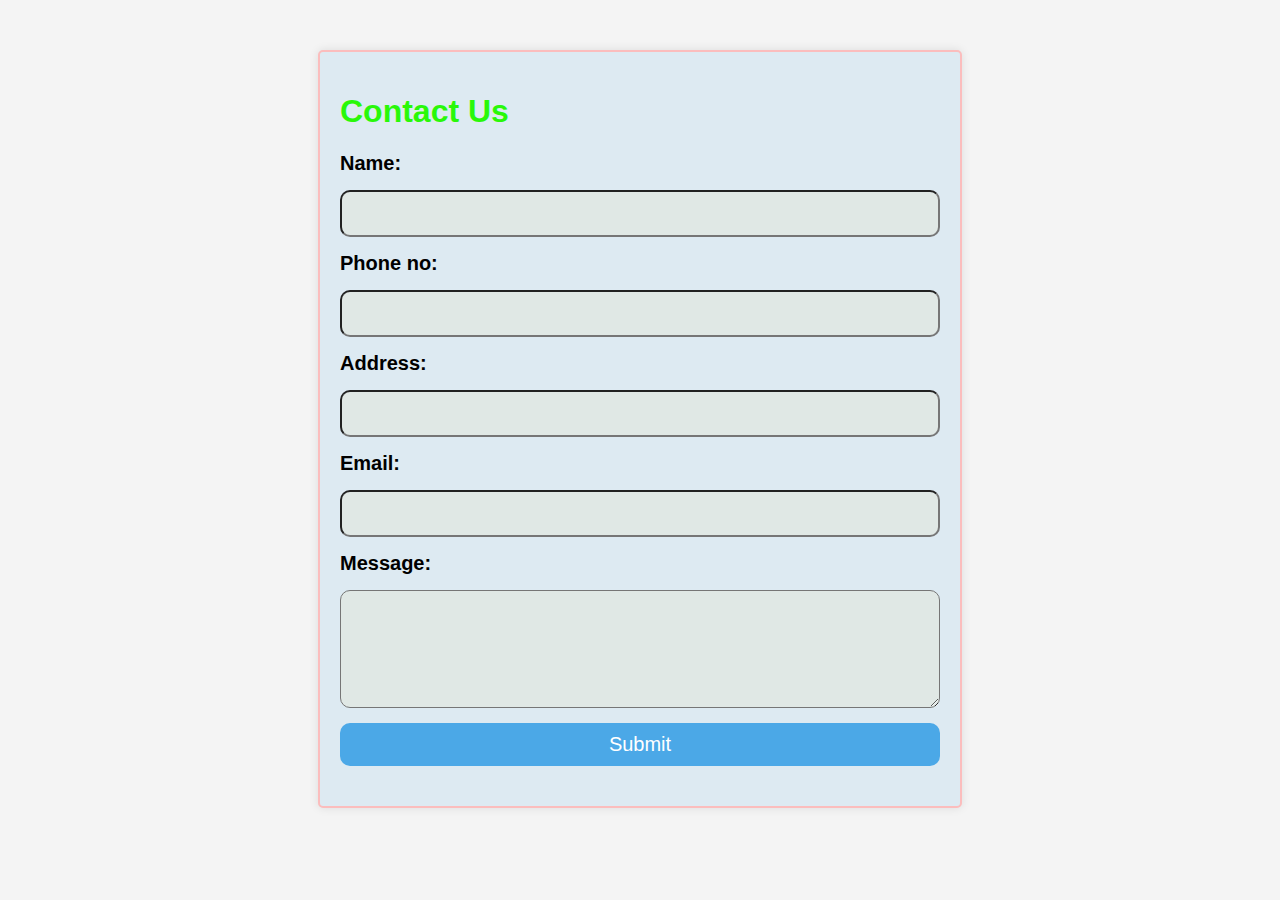
<file: project123/contactfood/food.html>
<!DOCTYPE html>
<html lang="en">
<head>
    <meta charset="UTF-8">
    <meta name="viewport" content="width=device-width, initial-scale=1.0">
    <link rel="stylesheet" href="foodcss.css">
    <title>Contact Us</title>
</head>
<body>
    <div class="container">
        <h1>Contact Us</h1>
        <form id="contactForm" action="#" method="post">
            <label for="name" placeholder="Name">Name:</label>
            <input type="text" id="name" name="name" required>

            <label for="phone">Phone no:</label>
            <input type="phone" id="phone" name="phone" required>

            <label for="address">Address:</label>
            <input type="address" id="address" name="address" required>

            <label for="email">Email:</label>
            <input type="email" id="email" name="email" required>

            <label for="message">Message:</label>
            <textarea id="message" name="message" rows="4" required></textarea>

            <button type="button" onclick="submitForm()">Submit</button>
           
        </form>

        <div id="response"></div>
    </div>

    <script src="foodjs.js"></script>
</body>
</html>
</file>
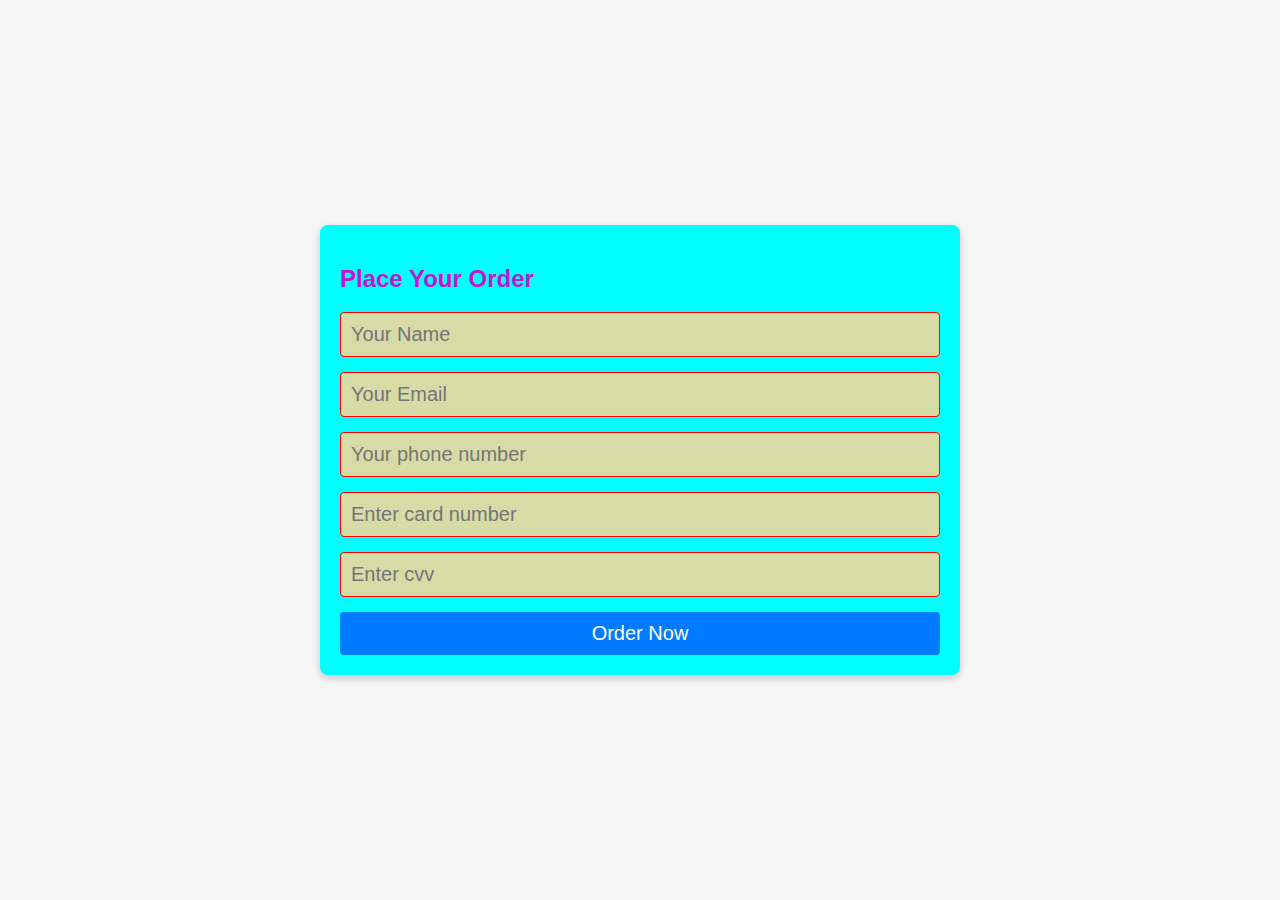
<file: project123/orderfood/order.html>
<!DOCTYPE html>
<html lang="en">
<head>
<meta charset="UTF-8">
<meta name="viewport" content="width=device-width, initial-scale=1.0">
<title>Food Order</title>
<style>
  body {
    font-family: 'Arial', sans-serif;
    margin: 0;
    padding: 0;
    display: flex;
    justify-content: center;
    align-items: center;
    height: 100vh;
    background-color: #f7f7f7;
  }
  .container {
    width: 90%;
    max-width: 600px;
    background: #fff;
    padding: 20px;
    box-shadow: 0 3px 10px rgba(0, 0, 0, 0.2);
    border-radius: 8px;
    background-color: aqua;
  }
  h2 {
    color: #be18d0;
  }
  form {
    display: flex;
    flex-direction: column;
  }
  input, select {
    padding: 10px;
    margin-bottom: 15px;
    border: 1px solid #ddd;
    border-radius: 4px;
    background-color: #d7dca7;
    border: 1px solid red;
  }
  input:hover, select:hover {
    border-color: #80bdff;
  }
  button {
    font-size: 20px;
    padding: 10px 20px;
    background-color: #007bff;
    color: white;
    border: none;
    border-radius: 4px;
    cursor: pointer;
    transition: background-color 0.3s ease;
  }
  button:hover {
    background-color: #0056b3;
  }
  input {
    font-size: 20px;
  }
  select {
    font-size: 20px;
  }
</style>
</head>
<body>
<div class="container">
  <h2>Place Your Order</h2>
  <form id="orderForm">
    <input type="text" id="name" placeholder="Your Name" required>
    <input type="email" id="email" placeholder="Your Email" required>
    <input type="phone" id="phone" placeholder="Your phone number" required>
  
    <input type="card" id="card" placeholder="Enter card number" required>
    <input type="cvv" id="cvv" placeholder="Enter cvv" required>
    
    <button type="submit">Order Now</button>
    <div class="dynamic hide" id="paymentBar">
    </div>
  </form>
</div>
<script>
  document.getElementById('orderForm').addEventListener('submit', function(event) {
    event.preventDefault();
    var name = document.getElementById('name').value;
    var email = document.getElementById('email').value;
    var phone = document.getElementById('phone').value;
    var card = document.getElementById('card').value;
    var cvv = document.getElementById('cvv').value;

    // Displaying the message that the order is submitted
    alert('Thank you, ' + name + '! Your order has been submitted.');
  });
</script> 
</body>
</html>
</file>
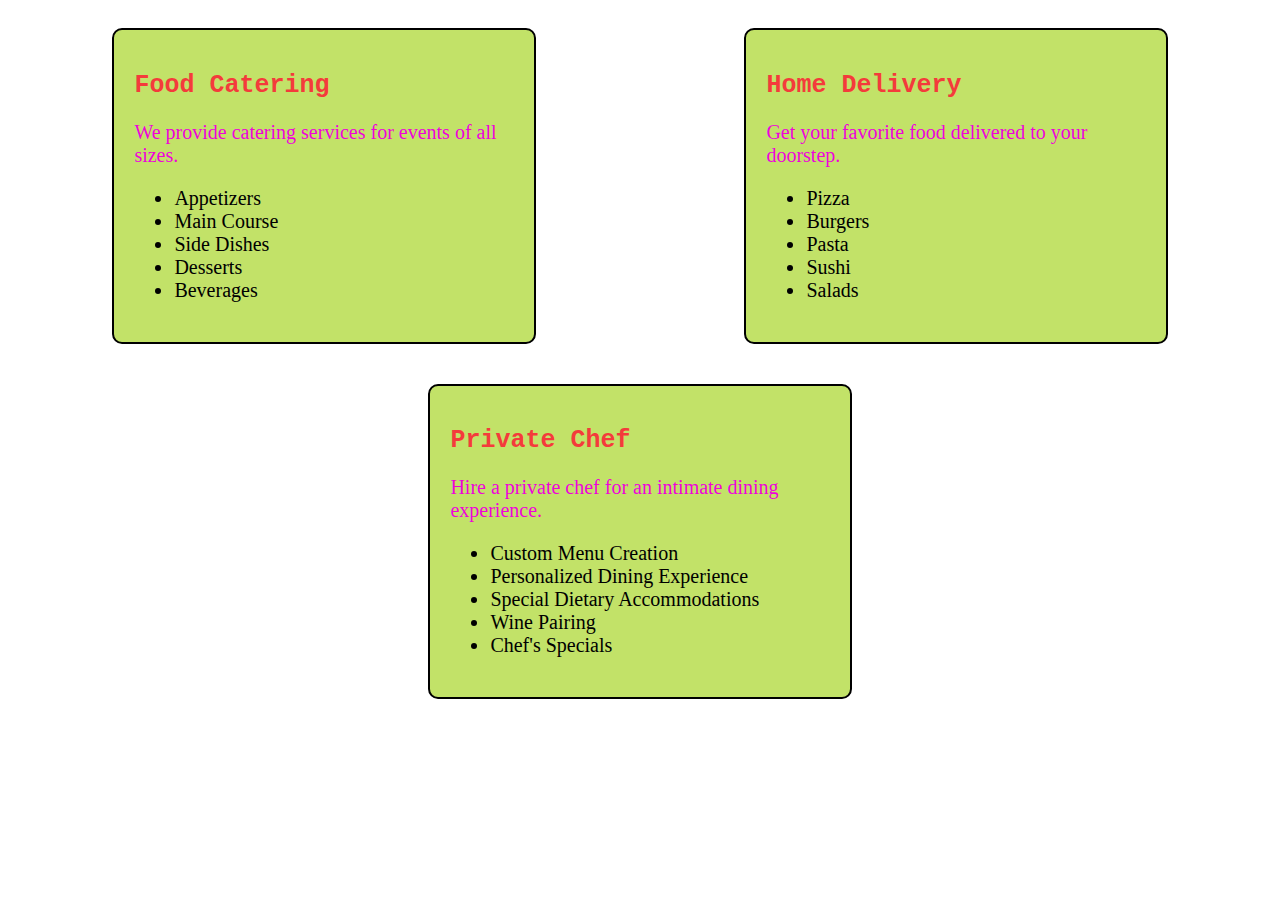
<file: project123/services/services.html>
<!DOCTYPE html>
<html lang="en">
<head>
  <meta charset="UTF-8">
  <meta name="viewport" content="width=device-width, initial-scale=1.0">
  <title>Food Services</title>
  <link rel="stylesheet" href="services.css">
</head>
<body>
  <div class="services-container">
    <div class="service-card" onclick="showDetails(1)">
      <h2>Food Catering</h2>
      <p>We provide catering services for events of all sizes.</p>
      <ul class="service-items">
        <li>Appetizers</li>
        <li>Main Course</li>
        <li>Side Dishes</li>
        <li>Desserts</li>
        <li>Beverages</li>
      </ul>
    </div>
    <div class="service-card" onclick="showDetails(2)">
      <h2>Home Delivery</h2>
      <p>Get your favorite food delivered to your doorstep.</p>
      <ul class="service-items">
        <li>Pizza</li>
        <li>Burgers</li>
        <li>Pasta</li>
        <li>Sushi</li>
        <li>Salads</li>
      </ul>
    </div>
    <div class="service-card" onclick="showDetails(3)">
      <h2>Private Chef</h2>
      <p>Hire a private chef for an intimate dining experience.</p>
      <ul class="service-items">
        <li>Custom Menu Creation</li>
        <li>Personalized Dining Experience</li>
        <li>Special Dietary Accommodations</li>
        <li>Wine Pairing</li>
        <li>Chef's Specials</li>
      </ul>
    </div>
  </div>

  <div id="details-modal" class="modal">
    <div class="modal-content">
      <span class="close" onclick="hideDetails()">&times;</span>
      <h2 id="service-title"></h2>
      <p id="service-description"></p>
      <ul id="service-items-list"></ul>
    </div>
  </div>

  <script src="services.js"></script>
</body>
</html>
</file>
<file: project123/contactfood/foodcss.css>
body {
    font-family: 'Arial', sans-serif;
    background-color: #f4f4f4;
    margin: 0;
    padding: 0;
    
}

.container {
    border: 2px solid rgb(251, 189, 189);
    max-width: 600px;
    margin: 50px auto;
    background-color: #fff;
    padding: 20px;
    border-radius: 5px;
    box-shadow: 0 0 10px rgba(0, 0, 0, 0.1);
    background-color: #ddeaf2;
}

form {
    display: grid;
    gap: 15px;
    
}

label {
    font-weight: bold;
    font-size: 20px;
    
}
label:hover {
    color: #09caec;
    
}

input, textarea {
    color: #3003ac;
    font-size: 20px;
    width: 100%;
    padding: 10px;
    box-sizing: border-box;
    background-color: rgb(224, 232, 229);
    border-radius: 10px;
}
input:hover {
   color: #070303;
   background-color: #54aebd;
}


button {
    background-color: #4ba8e7;
    font-size: 20px;
    color: #fff;
    padding: 10px;
    border: none;
    cursor: pointer;
    border-radius: 10px;
}

button:hover {
    background-color: #bfec09;
}

#response {
    margin-top: 20px;
    color: #27ae60;
    font-weight: bold;
}
#response:hover{
    color: #eb0c0c;
}
::placeholder{
    color: red;
    font-size: 20px;
}
h1{
    color: #29f809;
}
</file>
<file: project123/services/services.css>
/* Styles for service cards */
body{
    
}
.services-container {
    display: flex;
    justify-content: space-around;
    flex-wrap: wrap;
  }
  
  .service-card {
    border: 2px solid black;
    font-size: 20px;
    width: 30%;
    background-color: #c2e268;
    padding: 20px;
    margin: 20px;
    border-radius: 10px;
    cursor: pointer;
    transition: background-color 0.3s ease;
  }
  
  .service-card:hover {
    background-color: #60a8ba;
  }
  
  .service-card h2 {
    font-family: 'Courier New', Courier, monospace;
    font-size: 25px;
    color: #f43b3b;
    
  }
  
  .service-card p {
    color: #ee03da;
  }
  
  /* Styles for modal */
  .modal {
    display: none;
    position: fixed;
    z-index: 1;
    left: 0;
    top: 0;
    width: 100%;
    height: 100%;
    background-color: rgba(0, 0, 0, 0.5);
  }
  
  .modal-content {
    font-size: 20px;
    background-color: #cd83c8;
    margin: 15% auto;
    padding: 20px;
    border-radius: 10px;
    width: 80%;
    max-width: 600px;
    color: aliceblue;
    
  }
  
  .close {
    color: #aaa;
    float: right;
    font-size: 28px;
    font-weight: bold;
  }
  
  .close:hover,
  .close:focus {
    color: #333;
    text-decoration: none;
    cursor: pointer;
  }
  
  /* Responsive Styles */
  @media screen and (max-width: 768px) {
    .service-card {
      width: 45%;
    }
  }
  
  @media screen and (max-width: 480px) {
    .service-card {
      width: 90%;
    }
  }
</file>
